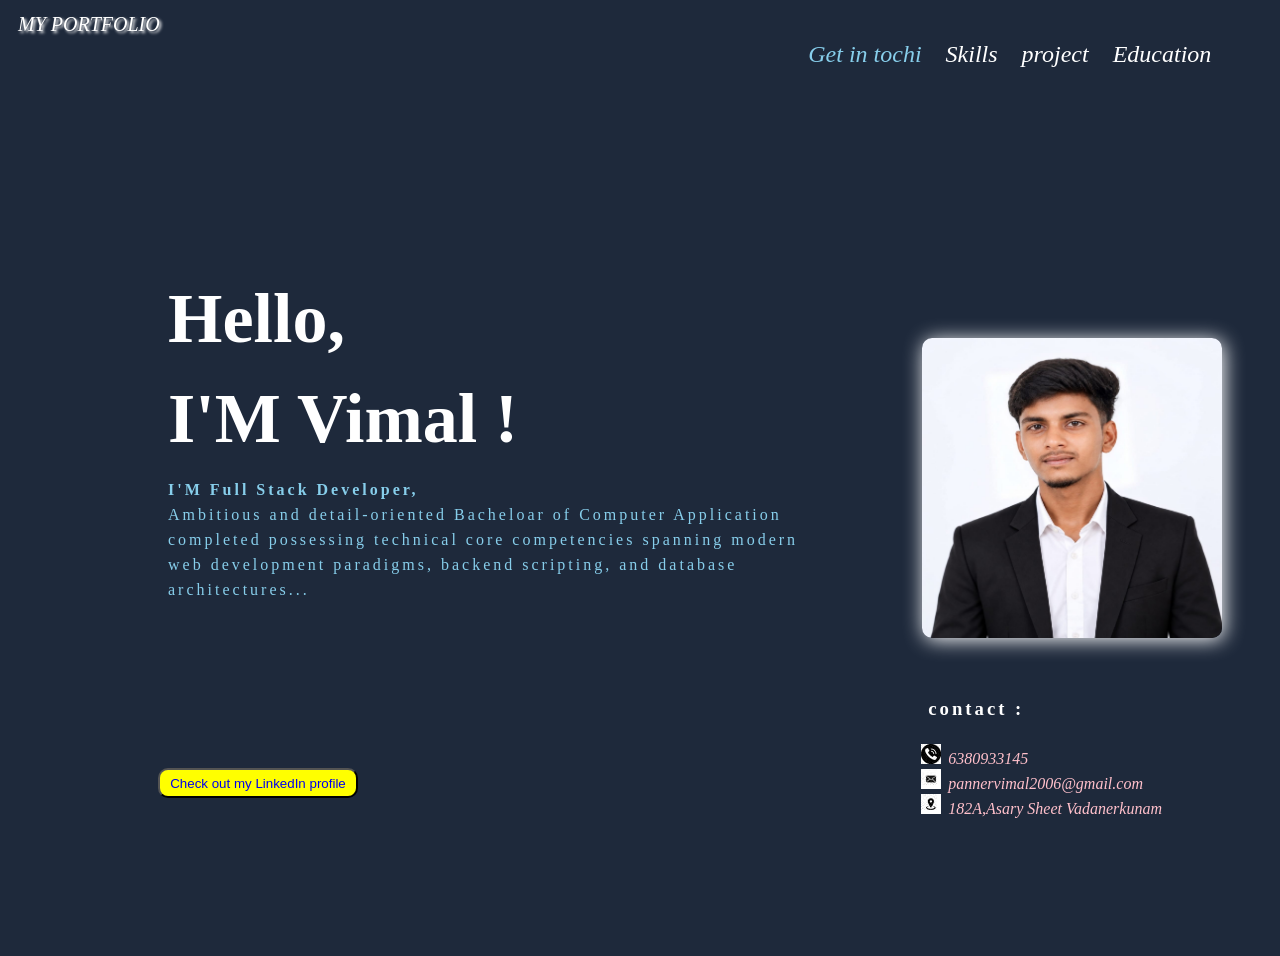
<file: index.html>
<!doctype html>
<html>
<head>
<title>index-MY Page</title>
<link href='style.css' rel ='stylesheet'>
</head>
<body>
<header>
<div>My Portfolio</div>
</header>
<nav>
<a href="file:///D:/My-Portfolio/index.html" style='color:skyblue'>Get in tochi</a>
<a href="file:///D:/My-Portfolio/Skills.html">Skills</a> 
<a href="file:///D:/My-Portfolio/project.html">project</a>
<a href="file:///D:/My-Portfolio/edu.html">Education</a>
<div>
<img src ='assets/a.jpeg'>
</div>
<div id='c'>
<h3>contact :</h3>
<ol>
<li style="list-style-image:url('assets/call.jpg');">6380933145</li>
<li style="list-style-image:url('assets/gmail.jpg');">pannervimal2006@gmail.com</li>
<li style="list-style-image:url('assets/map.jpg');">182A,Asary Sheet Vadanerkunam</li> 
</ol>
</div>
</nav>
<Main>
<section>
<h2>Hello,<br>I'M Vimal !</h2>
<p><strong>I'M Full Stack Developer,</strong><br>
Ambitious and detail-oriented Bacheloar of Computer Application completed possessing technical core competencies spanning
modern web development paradigms, backend scripting, and database architectures...</p>
</section>
<button>
<a href="https://www.linkedin.com/pulse/make-your-designs-pop-bold-vibrant-colors-digamber-tawde/">Check out my LinkedIn profile</a>
</button>
</main>
</body>
</html>
</file>
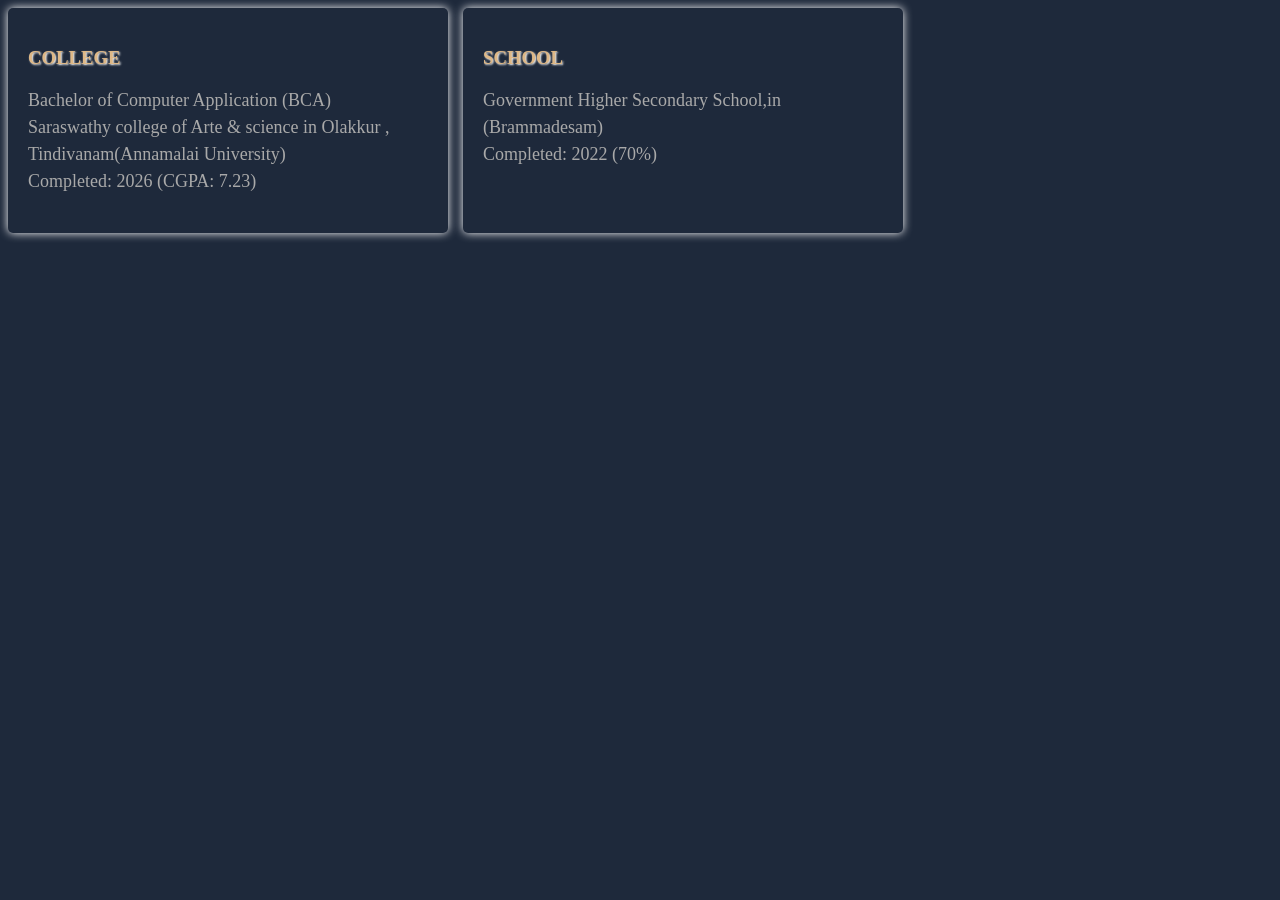
<file: edu.html>
<!doctype html>
<html lang="en">
  <head>
    <meta charset="UTF-8" />
    <meta name="viewport" content="width=device-width, initial-scale=1.0" />
    <title>Document</title>
    <link href="ed.css" rel="stylesheet" />
  </head>
  <body>
    <section>
      <article id="a">
        <h1>College</h1>
        <p>
          Bachelor of Computer Application (BCA)<br />
          Saraswathy college of Arte & science in Olakkur , Tindivanam(Annamalai
          University)<br />
          Completed: 2026 (CGPA: 7.23)
        </p>
      </article>
      <article id="b">
        <h1>School</h1>
        <p>
          Government Higher Secondary School,in (Brammadesam)<br />Completed:
          2022 (70%)
        </p>
      </article>
    </section>
  </body>
</html>
</file>
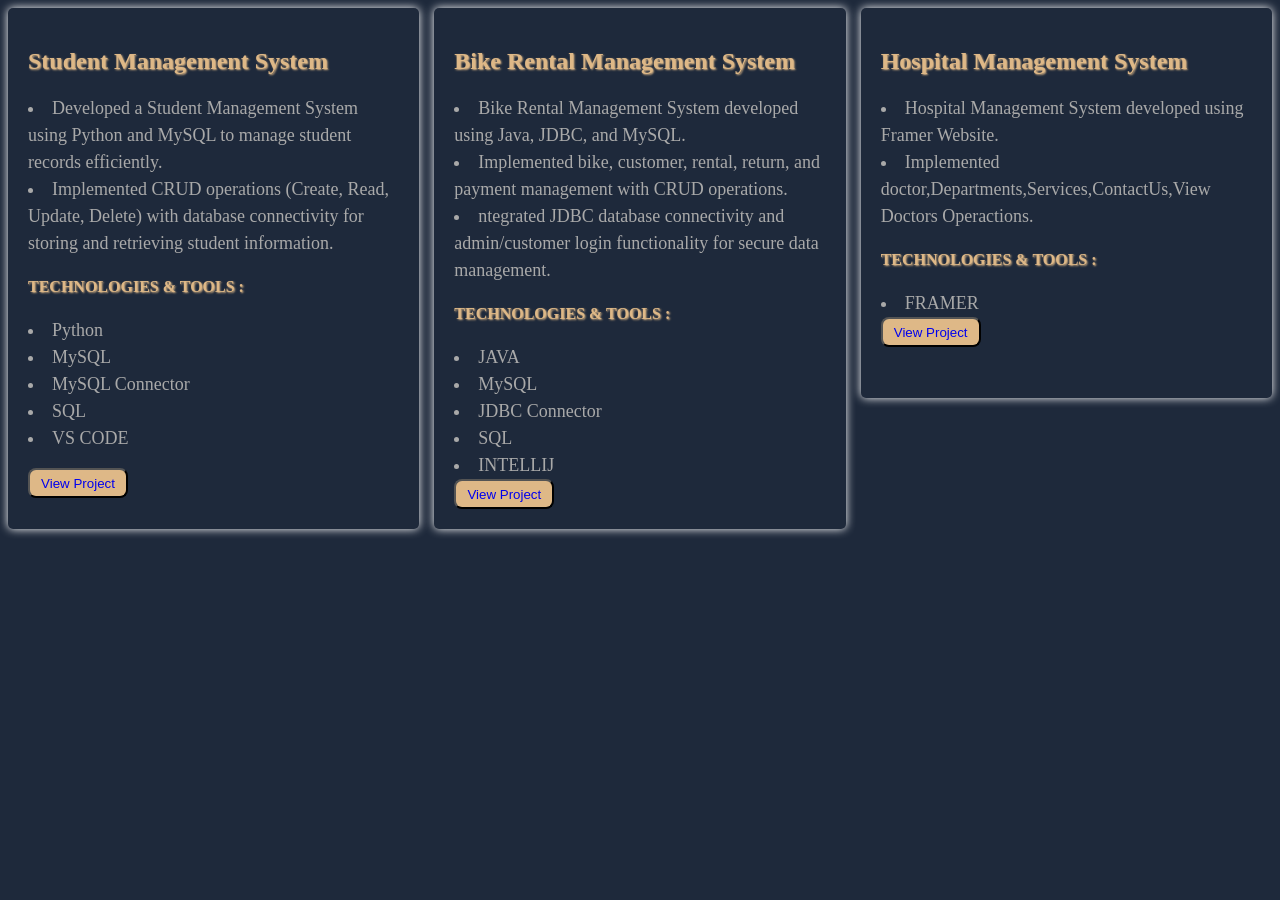
<file: project.html>
<!doctype html>
<html lang="en">
  <head>
    <link href="project.css" rel="stylesheet" />
    <meta charset="UTF-8" />
    <meta name="viewport" content="width=device-width, initial-scale=1.0" />
    <title>Document</title>
  </head>
  <body>
    <section>
      <article id="a">
        <h2>Student Management System</h2>
        <nav>
          <p>
            <li>Developed a Student Management System using Python and MySQL to manage student records efficiently.</li>
            <li>Implemented CRUD operations (Create, Read, Update, Delete) with database connectivity for storing and retrieving student information.</li>
            <h4>TECHNOLOGIES & TOOLS :</h4>
            <li>Python</li>
            <li>MySQL</li>
            <li>MySQL Connector</li>
            <li>SQL</li>
            <li>VS CODE</li>
          </p>
          <button>
            <a href="https://github.com/vimal2006-27/my-python-App"
              >View Project</a
            >
          </button>
        </nav>
      </article>
      <article id="b"> <h2>Bike Rental Management System</h2>
          <p>
            <li>Bike Rental Management System developed using Java, JDBC, and MySQL.</li>
<li>Implemented bike, customer, rental, return, and payment management with CRUD operations.</li>          
<li>ntegrated JDBC database connectivity and admin/customer login functionality for secure data management.</li>          
</p>
<h4>TECHNOLOGIES & TOOLS :</h4>
            <li>JAVA</li>
            <li>MySQL</li>
            <li>JDBC Connector</li>
            <li>SQL</li>
            <li>INTELLIJ</li>
            <button>
              <a href="https://github.com/vimal2006-27/java-bike"
                >View Project</a
              >
            </button>
          </article>
      <article id="c">
 <h2>Hospital Management System</h2>
          <p>
            <li>Hospital Management System developed using Framer Website.</li>
<li>Implemented doctor,Departments,Services,ContactUs,View Doctors Operactions.</li>         
</p>
<h4>TECHNOLOGIES & TOOLS :</h4>
            <li>FRAMER</li>
            <button>
            <a href="https://professional-way-230585.framer.app/"
            >View Project</a>
            </button>
      </article>
      </nav>
    </section>
  </body>
</html>
</file>
<file: style.css>
body {
  background-color: #1e293b;
}
header {
  font-style: italic;
  padding: 5px 10px;
  text-shadow: 2px 2px 3px white;
  text-transform: uppercase;
  font-size: 20px;
  color: white;
}
nav {
  float: right;
  border-radius: 20px;
}
nav a {
  text-decoration: none;
  font-size: 24px;
  padding: 10px;
  border-radius: 20px;
  font-style: italic;
  color: white;
}
nav a:hover {
  font-size: 20px;
  box-shadow: 2px 2px 30px white;
  border-radius: 10px;
  color: skyblue;
}
a {
  height: 5px;
}
#a input {
  border-radius: 5px;
  height: 20px;
  background-color: yellow;
  float: right;
}

h3 {
  margin: 10px 130px;
  letter-spacing: 3px;
  color: white;
}
div img {
  width: 300px;
  height: 300px;
  box-shadow: 2px 2px 20px white;
  margin: 270px 50px 60px 90px;
  border-radius: 10px;
  float: right;
}
#c ol {
  line-height: 20px;
  margin: 14px 110px;
  height: 20px;
  font-style: italic;
  color: pink;
  float: right;
}
section h2 {
  font-size: 70px;
  padding: 170px 40px 50px 160px;
  line-height: 100px;
  height: 100px;
  color: white;
}
section p {
  padding: 0px 160px;
  letter-spacing: 3px;
  line-height: 25px;
  color: skyblue;
}
button {
  background-color: yellow;
  margin: 150px;
  border-radius: 10px;
  height: 30px;
  width: 200px;
}
a {
  text-decoration: none;
}
</file>
<file: ed.css>
body {
  background-color: #1e293b;
}
#a {
  padding: 20px;
  width: 400px;
  box-shadow: 0px 0px 10px white;
  border-radius: 5px;
}
#b {
  padding: 20px;
  width: 400px;
  box-shadow: 0px 0px 10px white;
  border-radius: 5px;
  margin-left: 15px;
}
section {
  display: flex;
}
h1 {
  color: burlywood;
  text-shadow: 1px 1px 2px white;
  text-transform: uppercase;
}
p {
  font-size: 18px;
  line-height: 1.5;
  color: darkgray;
}
</file>
<file: project.css>
body {
  background-color: #1e293b;
}
div {
  background-color: antiquewhite;
  border-radius: 10px;
  width: 300px;
}
section {
  display: flex;
}
button {
  background-color: burlywood;
  border-radius: 8px;
  height: 30px;
  width: 100px;
  a {
    text-decoration: none;
  }
}
#a {
  padding: 20px;
  width: 400px;
  box-shadow: 0px 0px 10px white;
  border-radius: 5px;
}
#b {
  padding: 20px;
  width: 400px;
  box-shadow: 0px 0px 10px white;
  border-radius: 5px;
  margin-left: 15px;
}
#c {
  padding: 20px;
  width: 400px;
  height: 350px;
  box-shadow: 0px 0px 10px white;
  border-radius: 5px;
  margin-left: 15px;
}
h2,
h4 {
  color: burlywood;
  text-shadow: 1px 1px 2px;
}
li {
  font-size: 18px;
  line-height: 1.5;
  color: darkgray;
}
</file>
